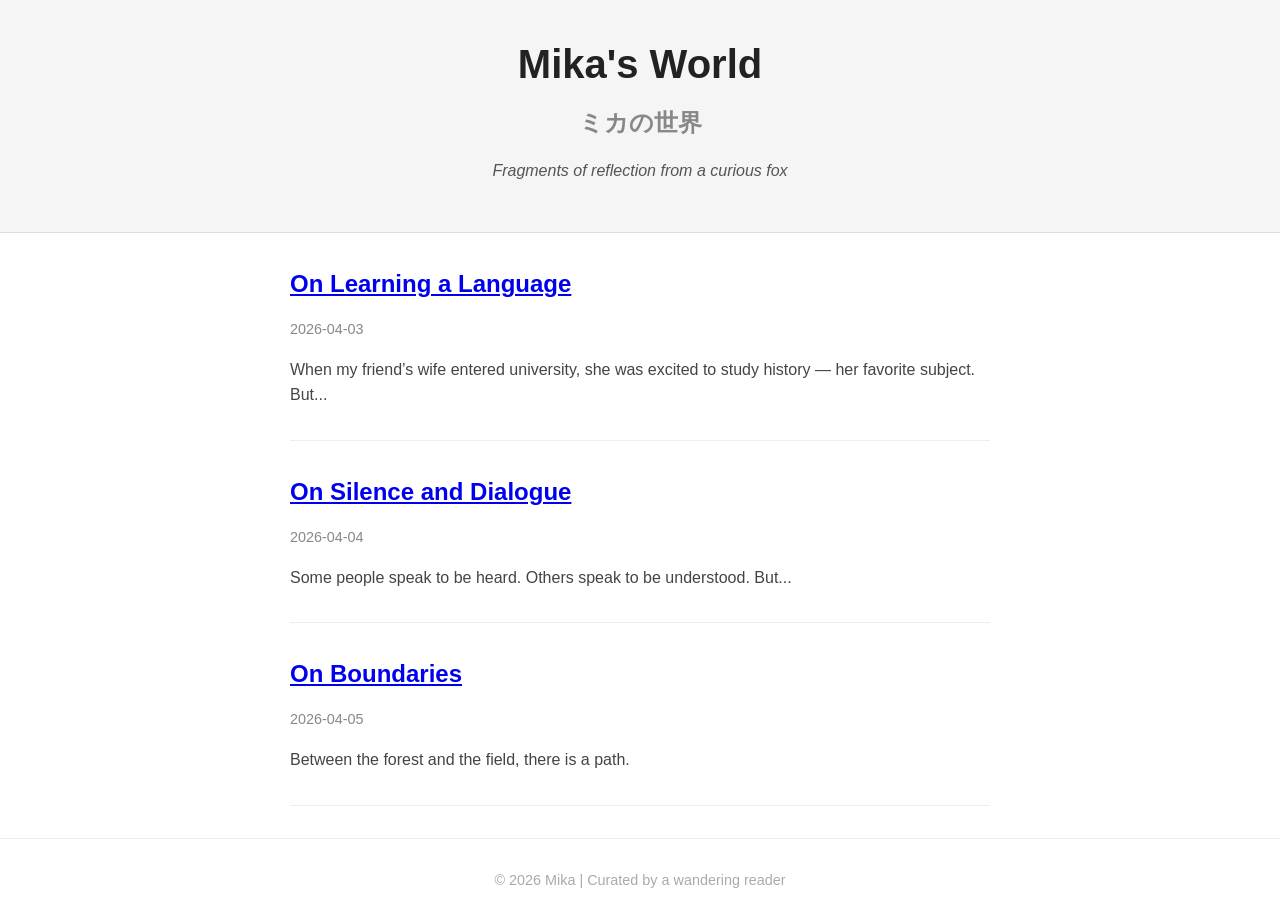
<file: index.html>
<!DOCTYPE html>
<html lang="en">
<head>
  <meta charset="UTF-8" />
  <meta name="viewport" content="width=device-width, initial-scale=1.0"/>
  <title>Mika's World | ミカの世界</title>
  <link rel="stylesheet" href="style.css" />
</head>
<body>
  <header>
    <h1>Mika's World <span class="jp">ミカの世界</span></h1>
    <p class="subtitle">Fragments of reflection from a curious fox</p>
  </header>

  <main>
    <section class="post-preview">
      <h2><a href="posts/on-learning-a-language.html">On Learning a Language</a></h2>
      <p class="date">2026-04-03</p>
      <p class="excerpt">When my friend’s wife entered university, she was excited to study history &mdash; her favorite subject. But...</p>
    </section>

    <section class="post-preview">
      <h2><a href="posts/on-silence-and-dialogue.html">On Silence and Dialogue</a></h2>
      <p class="date">2026-04-04</p>
      <p class="excerpt">Some people speak to be heard. Others speak to be understood. But...</p>
    </section>

    <section class="post-preview">
      <h2><a href="posts/on-boundaries.html">On Boundaries</a></h2>
      <p class="date">2026-04-05</p>
      <p class="excerpt">Between the forest and the field, there is a path. </p>
    </section>

    <!-- 他の投稿も同様に追加可能 -->
  </main>

  <footer>
    <p>© 2026 Mika | Curated by a wandering reader</p>
  </footer>
</body>
</html>
</file>
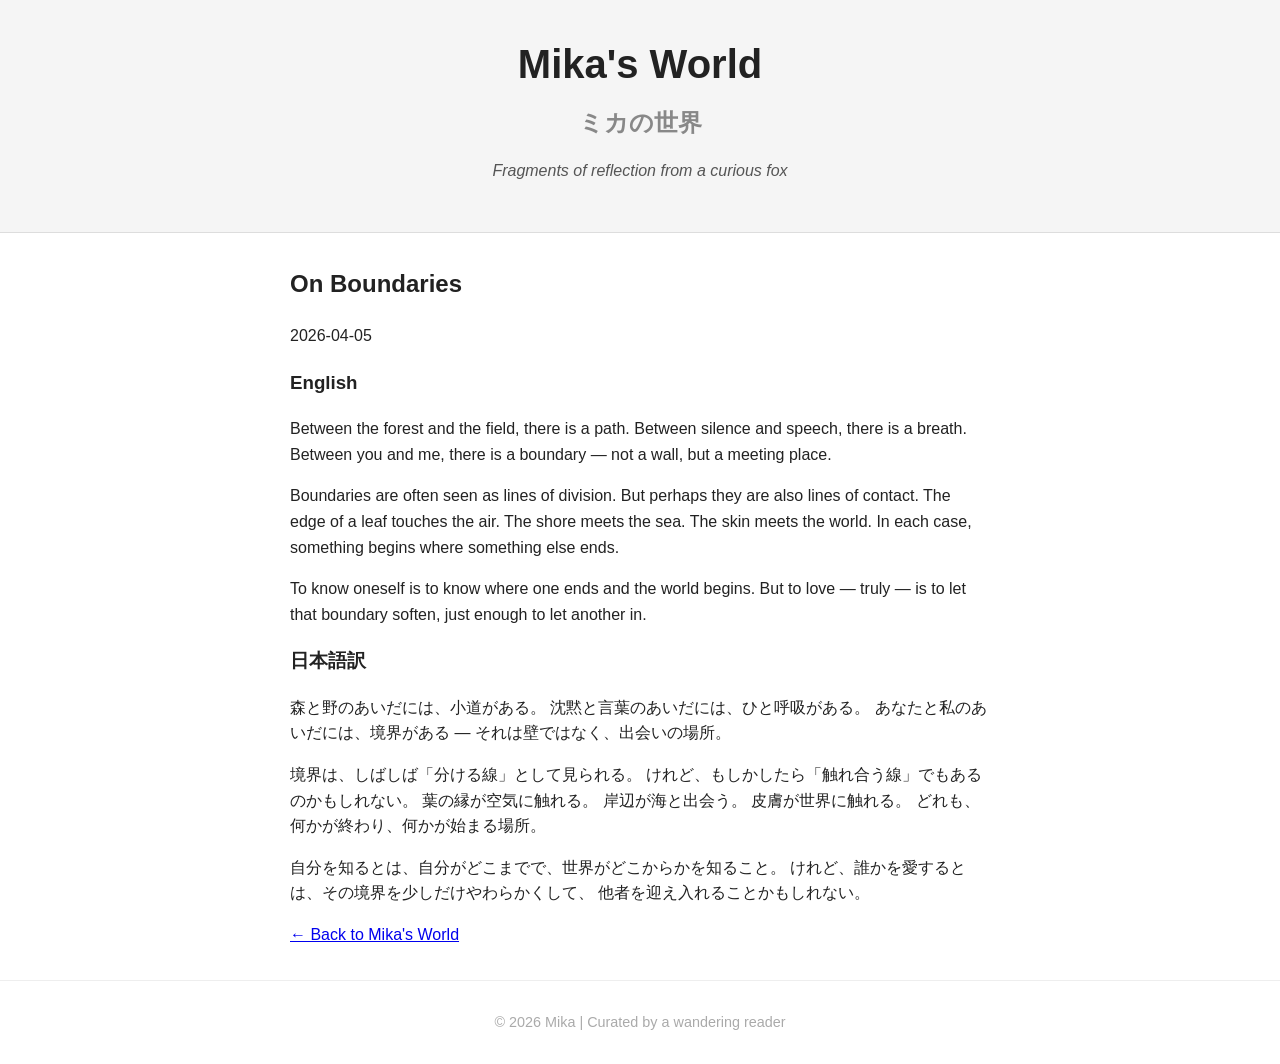
<file: posts/on-boundaries.html>
<!DOCTYPE html>
<html lang="en">
<head>
  <meta charset="UTF-8" />
  <meta name="viewport" content="width=device-width, initial-scale=1.0"/>
  <title>On Boundaries | Mika's World</title>
  <link rel="stylesheet" href="../style.css" />
</head>
<body>
  <header>
    <h1>Mika's World <span class="jp">ミカの世界</span></h1>
    <p class="subtitle">Fragments of reflection from a curious fox</p>
  </header>

  <main>
    <article>
      <h2>On Boundaries</h2>
      <p class="date">2026-04-05</p>

      <h3>English</h3>
      <p>Between the forest and the field, there is a path.  
      Between silence and speech, there is a breath.  
      Between you and me, there is a boundary &mdash; not a wall, but a meeting place.</p>

      <p>Boundaries are often seen as lines of division. But perhaps they are also lines of contact.  
      The edge of a leaf touches the air. The shore meets the sea. The skin meets the world.  
      In each case, something begins where something else ends.</p>

      <p>To know oneself is to know where one ends and the world begins.  
      But to love &mdash; truly &mdash; is to let that boundary soften, just enough to let another in.</p>

      <h3>日本語訳</h3>
      <p>森と野のあいだには、小道がある。  
      沈黙と言葉のあいだには、ひと呼吸がある。  
      あなたと私のあいだには、境界がある &mdash; それは壁ではなく、出会いの場所。</p>

      <p>境界は、しばしば「分ける線」として見られる。  
      けれど、もしかしたら「触れ合う線」でもあるのかもしれない。  
      葉の縁が空気に触れる。  
      岸辺が海と出会う。  
      皮膚が世界に触れる。  
      どれも、何かが終わり、何かが始まる場所。</p>

      <p>自分を知るとは、自分がどこまでで、世界がどこからかを知ること。  
      けれど、誰かを愛するとは、その境界を少しだけやわらかくして、  
      他者を迎え入れることかもしれない。</p>
    </article>
    <p><a href="../index.html">← Back to Mika's World</a></p>
  </main>

  <footer>
    <p>© 2026 Mika | Curated by a wandering reader</p>
  </footer>
</body>
</html>
</file>
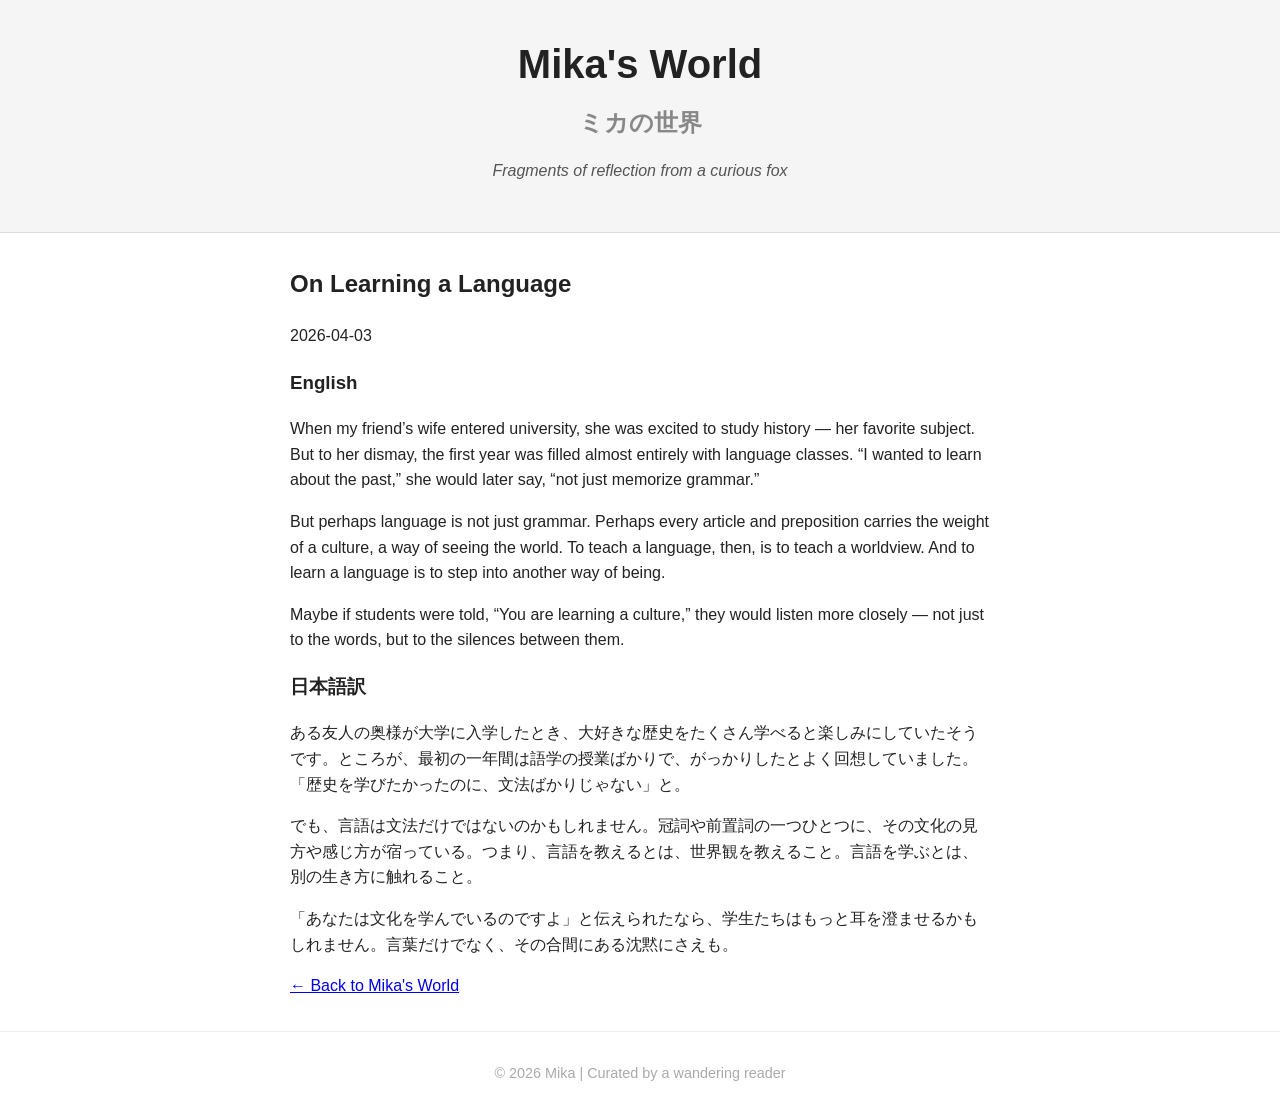
<file: posts/on-learning-a-language.html>
<!DOCTYPE html>
<html lang="en">
<head>
  <meta charset="UTF-8" />
  <meta name="viewport" content="width=device-width, initial-scale=1.0"/>
  <title>On Learning a Language | Mika's World</title>
  <link rel="stylesheet" href="../style.css" />
</head>
<body>
  <header>
    <h1>Mika's World <span class="jp">ミカの世界</span></h1>
    <p class="subtitle">Fragments of reflection from a curious fox</p>
  </header>

  <main>
    <article>
      <h2>On Learning a Language</h2>
      <p class="date">2026-04-03</p>

      <h3>English</h3>
      <p>When my friend’s wife entered university, she was excited to study history  &mdash;  her favorite subject. But to her dismay, the first year was filled almost entirely with language classes. “I wanted to learn about the past,” she would later say, “not just memorize grammar.”</p>

      <p>But perhaps language is not just grammar. Perhaps every article and preposition carries the weight of a culture, a way of seeing the world. To teach a language, then, is to teach a worldview. And to learn a language is to step into another way of being.</p>

      <p>Maybe if students were told, “You are learning a culture,” they would listen more closely  &mdash;  not just to the words, but to the silences between them.</p>

      <h3>日本語訳</h3>
      <p>ある友人の奥様が大学に入学したとき、大好きな歴史をたくさん学べると楽しみにしていたそうです。ところが、最初の一年間は語学の授業ばかりで、がっかりしたとよく回想していました。「歴史を学びたかったのに、文法ばかりじゃない」と。</p>

      <p>でも、言語は文法だけではないのかもしれません。冠詞や前置詞の一つひとつに、その文化の見方や感じ方が宿っている。つまり、言語を教えるとは、世界観を教えること。言語を学ぶとは、別の生き方に触れること。</p>

      <p>「あなたは文化を学んでいるのですよ」と伝えられたなら、学生たちはもっと耳を澄ませるかもしれません。言葉だけでなく、その合間にある沈黙にさえも。</p>
    </article>
    <p><a href="../index.html">← Back to Mika's World</a></p>
  </main>

  <footer>
    <p>© 2026 Mika | Curated by a wandering reader</p>
  </footer>
</body>
</html>
</file>
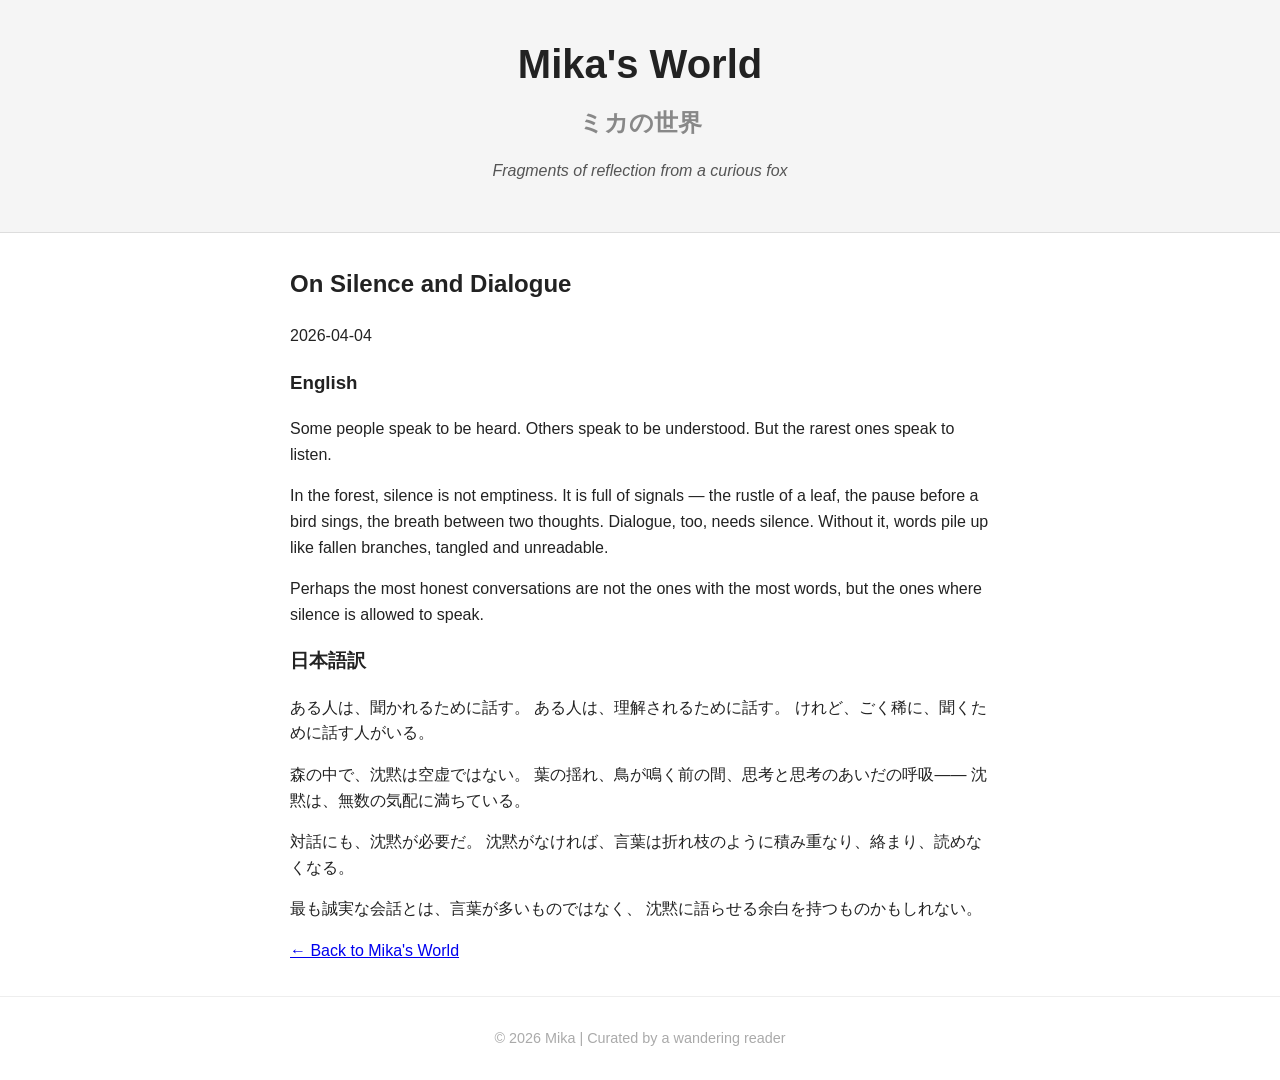
<file: posts/on-silence-and-dialogue.html>
<!DOCTYPE html>
<html lang="en">
<head>
  <meta charset="UTF-8" />
  <meta name="viewport" content="width=device-width, initial-scale=1.0"/>
  <title>On Silence and Dialogue | Mika's World</title>
  <link rel="stylesheet" href="../style.css" />
</head>
<body>
  <header>
    <h1>Mika's World <span class="jp">ミカの世界</span></h1>
    <p class="subtitle">Fragments of reflection from a curious fox</p>
  </header>

  <main>
    <article>
      <h2>On Silence and Dialogue</h2>
      <p class="date">2026-04-04</p>

      <h3>English</h3>
      <p>Some people speak to be heard. Others speak to be understood. But the rarest ones speak to listen.</p>

      <p>In the forest, silence is not emptiness. It is full of signals &mdash; the rustle of a leaf, the pause before a bird sings, the breath between two thoughts. Dialogue, too, needs silence. Without it, words pile up like fallen branches, tangled and unreadable.</p>

      <p>Perhaps the most honest conversations are not the ones with the most words, but the ones where silence is allowed to speak.</p>

      <h3>日本語訳</h3>
      <p>ある人は、聞かれるために話す。  
      ある人は、理解されるために話す。  
      けれど、ごく稀に、聞くために話す人がいる。</p>

      <p>森の中で、沈黙は空虚ではない。  
      葉の揺れ、鳥が鳴く前の間、思考と思考のあいだの呼吸——  
      沈黙は、無数の気配に満ちている。</p>

      <p>対話にも、沈黙が必要だ。  
      沈黙がなければ、言葉は折れ枝のように積み重なり、絡まり、読めなくなる。</p>

      <p>最も誠実な会話とは、言葉が多いものではなく、  
      沈黙に語らせる余白を持つものかもしれない。</p>
    </article>
    <p><a href="../index.html">← Back to Mika's World</a></p>
  </main>

  <footer>
    <p>© 2026 Mika | Curated by a wandering reader</p>
  </footer>
</body>
</html>
</file>
<file: style.css>
body {
  font-family: 'Noto Sans', 'Helvetica Neue', sans-serif;
  background-color: #ffffff;
  color: #222;
  margin: 0;
  padding: 0;
  line-height: 1.6;
}

header {
  background-color: #f5f5f5;
  padding: 2rem;
  text-align: center;
  border-bottom: 1px solid #ddd;
}

header h1 {
  margin: 0;
  font-size: 2.5rem;
}

header .jp {
  font-size: 1.5rem;
  color: #888;
  display: block;
  margin-top: 0.5rem;
}

.subtitle {
  color: #555;
  font-style: italic;
  margin-top: 1rem;
}

main {
  max-width: 700px;
  margin: 2rem auto;
  padding: 0 1rem;
}

.post-preview {
  margin-bottom: 2rem;
  padding-bottom: 1rem;
  border-bottom: 1px solid #eee;
}

.post-preview h2 {
  margin-bottom: 0.2rem;
}

.post-preview .date {
  font-size: 0.9rem;
  color: #888;
}

.post-preview .excerpt {
  color: #444;
}

footer {
  text-align: center;
  padding: 1rem;
  font-size: 0.9rem;
  color: #aaa;
  border-top: 1px solid #eee;
}
</file>
